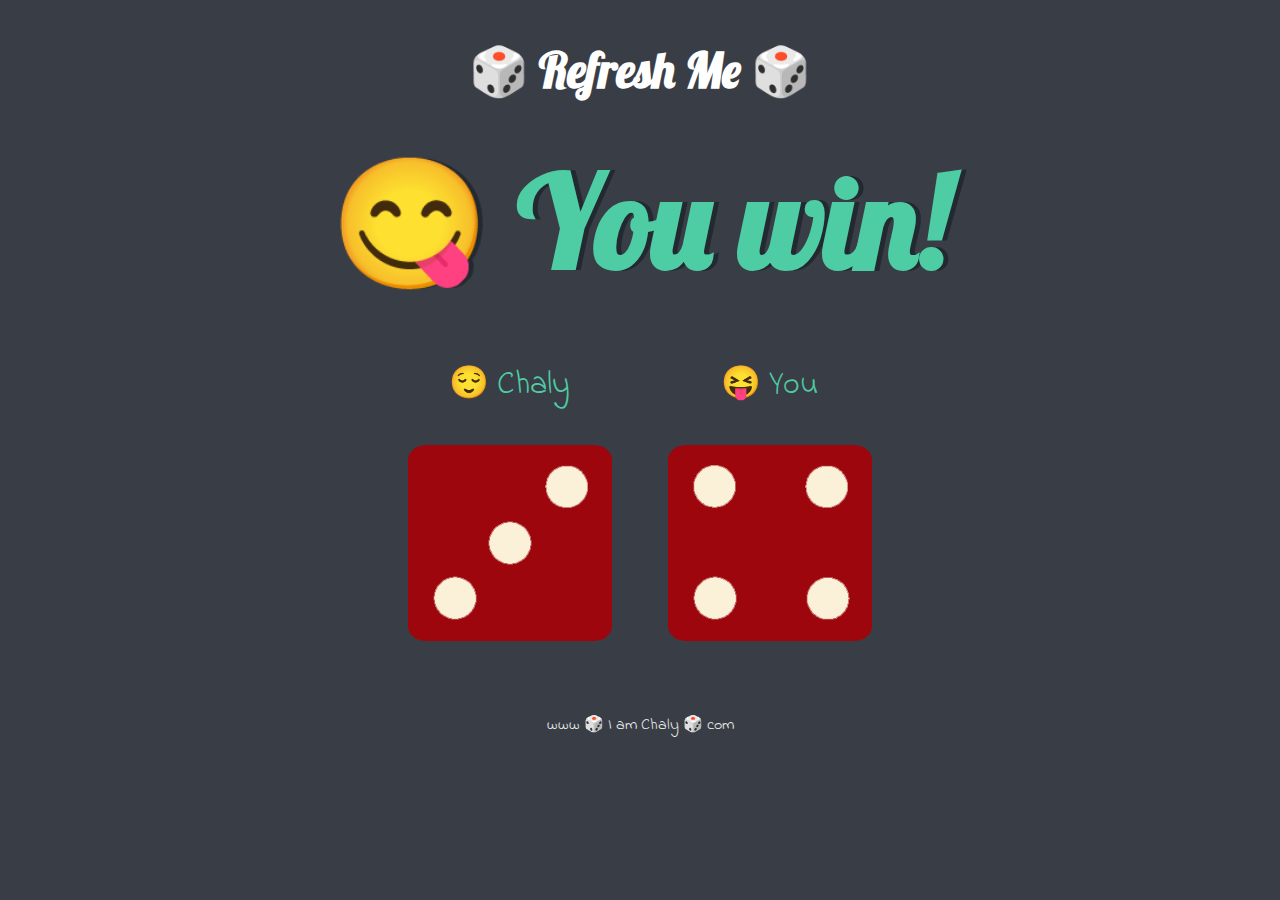
<file: index.html>
<!DOCTYPE html>
<html lang="en" dir="ltr">
  <head>
    <meta charset="utf-8" />
    <title>Dice</title>
    <link rel="stylesheet" href="styles.css" />
    <link
      href="https://fonts.googleapis.com/css?family=Indie+Flower|Lobster"
      rel="stylesheet"
    />
  </head>
  <body>
    <div class="container">
      <h2>🎲 Refresh Me 🎲</h2>
      <h1 id="title">Refresh Me</h1>
      <div class="dice">
        <p>😌 Chaly</p>
        <img class="img1" src="" />
      </div>

      <div class="dice">
        <p>😝 You</p>
        <img class="img2" src="" />
      </div>
    </div>

    <footer>www 🎲 I am Chaly 🎲 com</footer>
    <script src="index.js" charset="utf-8"></script>
  </body>
</html>
</file>
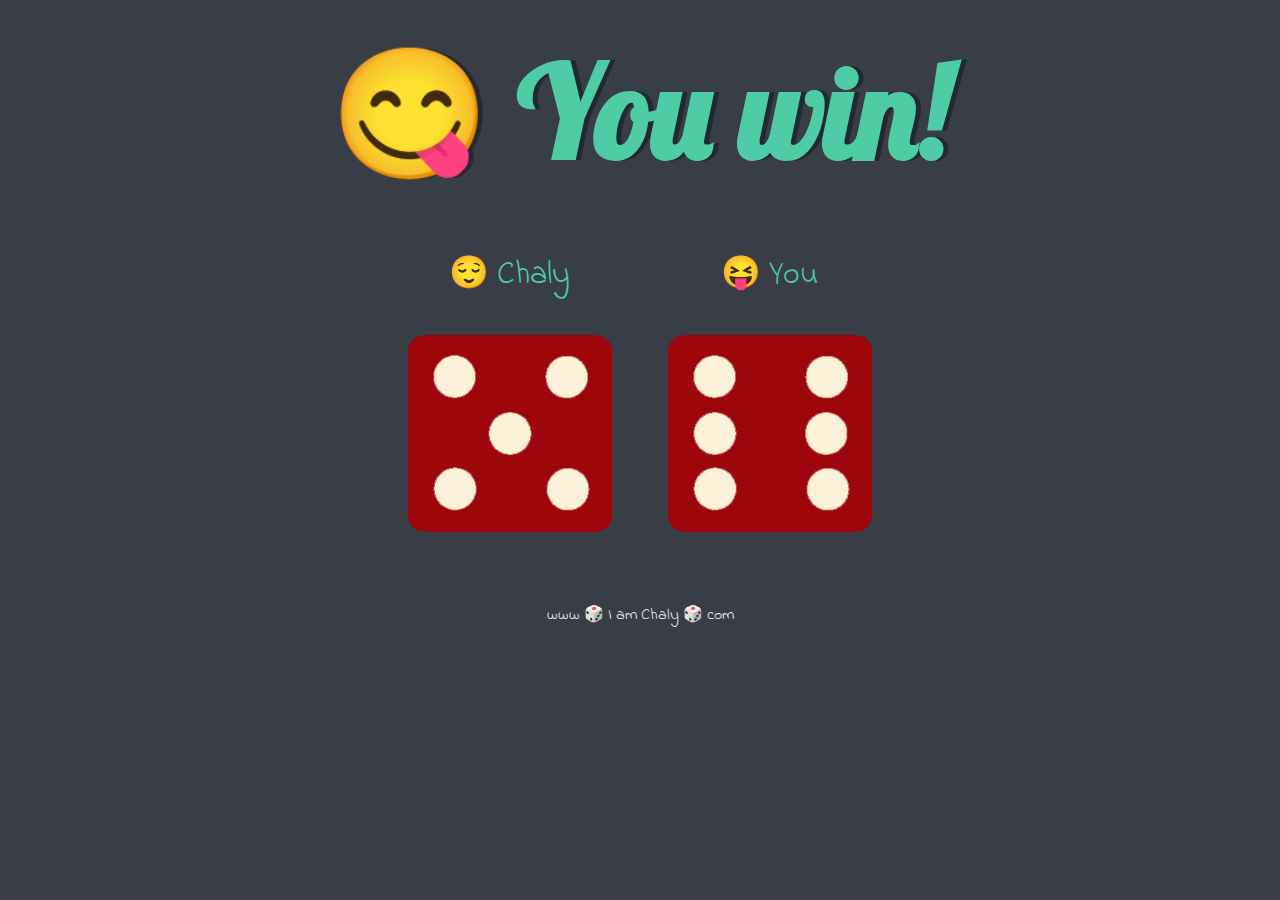
<file: dice-game-master/index.html>
<!DOCTYPE html>
<html lang="en" dir="ltr">
  <head>
    <meta charset="utf-8" />
    <title>Dice</title>
    <link rel="stylesheet" href="styles.css" />
    <link
      href="https://fonts.googleapis.com/css?family=Indie+Flower|Lobster"
      rel="stylesheet"
    />
  </head>
  <body>
    <div class="container">
      <h1 id="title">Refresh Me</h1>

      <div class="dice">
        <p>😌 Chaly</p>
        <img class="img1" src="" />
      </div>

      <div class="dice">
        <p>😝 You</p>
        <img class="img2" src="" />
      </div>
    </div>

    <footer>www 🎲 I am Chaly 🎲 com</footer>
    <script src="./index.js" charset="utf-8"></script>
  </body>
</html>
</file>
<file: styles.css>
.container {
  width: 70%;
  margin: auto;
  text-align: center;
}

.dice {
  text-align: center;
  display: inline-block;

}

body {
  background-color: #393E46;
}

h1 {
  margin: 30px;
  font-family: 'Lobster', cursive;
  text-shadow: 5px 0 #232931;
  font-size: 8rem;
  color: #4ECCA3;
}
h2 {
  font-family: 'Lobster', cursive;
  font-size: 3rem;
  color: #ffffff;
}

p {
  font-size: 2rem;
  color: #4ECCA3;
  font-family: 'Indie Flower', cursive;
}

img {
  width: 80%;
}

footer {
  margin-top: 5%;
  color: #EEEEEE;
  text-align: center;
  font-family: 'Indie Flower', cursive;

}
</file>
<file: dice-game-master/styles.css>
.container {
  width: 70%;
  margin: auto;
  text-align: center;
}

.dice {
  text-align: center;
  display: inline-block;

}

body {
  background-color: #393E46;
}

h1 {
  margin: 30px;
  font-family: 'Lobster', cursive;
  text-shadow: 5px 0 #232931;
  font-size: 8rem;
  color: #4ECCA3;
}

p {
  font-size: 2rem;
  color: #4ECCA3;
  font-family: 'Indie Flower', cursive;
}

img {
  width: 80%;
}

footer {
  margin-top: 5%;
  color: #EEEEEE;
  text-align: center;
  font-family: 'Indie Flower', cursive;

}
</file>
